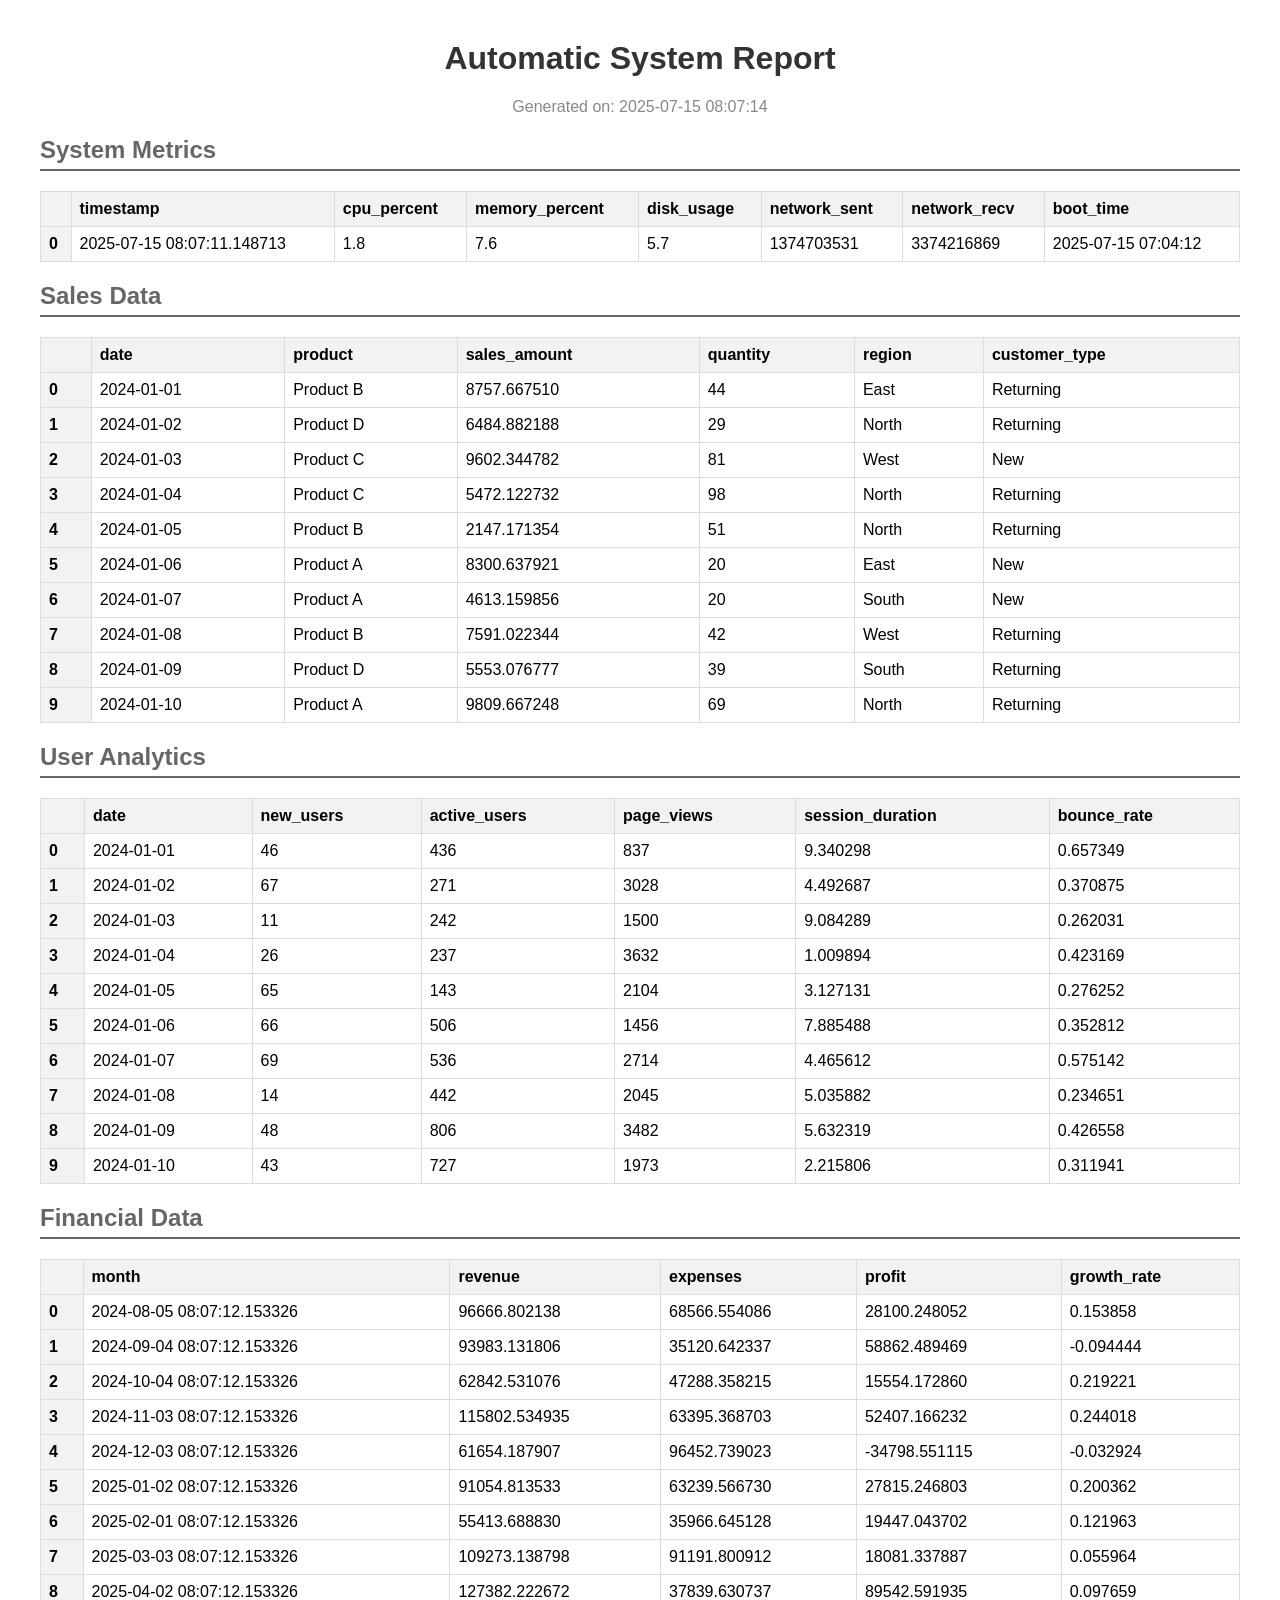
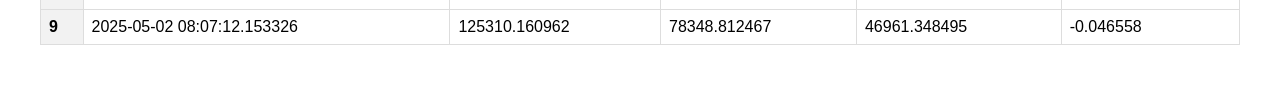
<file: reports/comprehensive_report_20250715_080714.html>
<!DOCTYPE html>
            <html>
            <head>
                <title>Automatic System Report</title>
                <style>
                    body { font-family: Arial, sans-serif; margin: 40px; }
                    h1 { color: #333; text-align: center; }
                    h2 { color: #666; border-bottom: 2px solid #666; padding-bottom: 5px; }
                    table { border-collapse: collapse; width: 100%; margin-bottom: 20px; }
                    th, td { border: 1px solid #ddd; padding: 8px; text-align: left; }
                    th { background-color: #f2f2f2; }
                    .chart { text-align: center; margin: 20px 0; }
                    .timestamp { text-align: center; color: #888; }
                </style>
            </head>
            <body>
                <h1>Automatic System Report</h1>
                <p class="timestamp">Generated on: 2025-07-15 08:07:14</p>
            <h2>System Metrics</h2><table border="1" class="dataframe data-table">
  <thead>
    <tr style="text-align: right;">
      <th></th>
      <th>timestamp</th>
      <th>cpu_percent</th>
      <th>memory_percent</th>
      <th>disk_usage</th>
      <th>network_sent</th>
      <th>network_recv</th>
      <th>boot_time</th>
    </tr>
  </thead>
  <tbody>
    <tr>
      <th>0</th>
      <td>2025-07-15 08:07:11.148713</td>
      <td>1.8</td>
      <td>7.6</td>
      <td>5.7</td>
      <td>1374703531</td>
      <td>3374216869</td>
      <td>2025-07-15 07:04:12</td>
    </tr>
  </tbody>
</table><h2>Sales Data</h2><table border="1" class="dataframe data-table">
  <thead>
    <tr style="text-align: right;">
      <th></th>
      <th>date</th>
      <th>product</th>
      <th>sales_amount</th>
      <th>quantity</th>
      <th>region</th>
      <th>customer_type</th>
    </tr>
  </thead>
  <tbody>
    <tr>
      <th>0</th>
      <td>2024-01-01</td>
      <td>Product B</td>
      <td>8757.667510</td>
      <td>44</td>
      <td>East</td>
      <td>Returning</td>
    </tr>
    <tr>
      <th>1</th>
      <td>2024-01-02</td>
      <td>Product D</td>
      <td>6484.882188</td>
      <td>29</td>
      <td>North</td>
      <td>Returning</td>
    </tr>
    <tr>
      <th>2</th>
      <td>2024-01-03</td>
      <td>Product C</td>
      <td>9602.344782</td>
      <td>81</td>
      <td>West</td>
      <td>New</td>
    </tr>
    <tr>
      <th>3</th>
      <td>2024-01-04</td>
      <td>Product C</td>
      <td>5472.122732</td>
      <td>98</td>
      <td>North</td>
      <td>Returning</td>
    </tr>
    <tr>
      <th>4</th>
      <td>2024-01-05</td>
      <td>Product B</td>
      <td>2147.171354</td>
      <td>51</td>
      <td>North</td>
      <td>Returning</td>
    </tr>
    <tr>
      <th>5</th>
      <td>2024-01-06</td>
      <td>Product A</td>
      <td>8300.637921</td>
      <td>20</td>
      <td>East</td>
      <td>New</td>
    </tr>
    <tr>
      <th>6</th>
      <td>2024-01-07</td>
      <td>Product A</td>
      <td>4613.159856</td>
      <td>20</td>
      <td>South</td>
      <td>New</td>
    </tr>
    <tr>
      <th>7</th>
      <td>2024-01-08</td>
      <td>Product B</td>
      <td>7591.022344</td>
      <td>42</td>
      <td>West</td>
      <td>Returning</td>
    </tr>
    <tr>
      <th>8</th>
      <td>2024-01-09</td>
      <td>Product D</td>
      <td>5553.076777</td>
      <td>39</td>
      <td>South</td>
      <td>Returning</td>
    </tr>
    <tr>
      <th>9</th>
      <td>2024-01-10</td>
      <td>Product A</td>
      <td>9809.667248</td>
      <td>69</td>
      <td>North</td>
      <td>Returning</td>
    </tr>
  </tbody>
</table><h2>User Analytics</h2><table border="1" class="dataframe data-table">
  <thead>
    <tr style="text-align: right;">
      <th></th>
      <th>date</th>
      <th>new_users</th>
      <th>active_users</th>
      <th>page_views</th>
      <th>session_duration</th>
      <th>bounce_rate</th>
    </tr>
  </thead>
  <tbody>
    <tr>
      <th>0</th>
      <td>2024-01-01</td>
      <td>46</td>
      <td>436</td>
      <td>837</td>
      <td>9.340298</td>
      <td>0.657349</td>
    </tr>
    <tr>
      <th>1</th>
      <td>2024-01-02</td>
      <td>67</td>
      <td>271</td>
      <td>3028</td>
      <td>4.492687</td>
      <td>0.370875</td>
    </tr>
    <tr>
      <th>2</th>
      <td>2024-01-03</td>
      <td>11</td>
      <td>242</td>
      <td>1500</td>
      <td>9.084289</td>
      <td>0.262031</td>
    </tr>
    <tr>
      <th>3</th>
      <td>2024-01-04</td>
      <td>26</td>
      <td>237</td>
      <td>3632</td>
      <td>1.009894</td>
      <td>0.423169</td>
    </tr>
    <tr>
      <th>4</th>
      <td>2024-01-05</td>
      <td>65</td>
      <td>143</td>
      <td>2104</td>
      <td>3.127131</td>
      <td>0.276252</td>
    </tr>
    <tr>
      <th>5</th>
      <td>2024-01-06</td>
      <td>66</td>
      <td>506</td>
      <td>1456</td>
      <td>7.885488</td>
      <td>0.352812</td>
    </tr>
    <tr>
      <th>6</th>
      <td>2024-01-07</td>
      <td>69</td>
      <td>536</td>
      <td>2714</td>
      <td>4.465612</td>
      <td>0.575142</td>
    </tr>
    <tr>
      <th>7</th>
      <td>2024-01-08</td>
      <td>14</td>
      <td>442</td>
      <td>2045</td>
      <td>5.035882</td>
      <td>0.234651</td>
    </tr>
    <tr>
      <th>8</th>
      <td>2024-01-09</td>
      <td>48</td>
      <td>806</td>
      <td>3482</td>
      <td>5.632319</td>
      <td>0.426558</td>
    </tr>
    <tr>
      <th>9</th>
      <td>2024-01-10</td>
      <td>43</td>
      <td>727</td>
      <td>1973</td>
      <td>2.215806</td>
      <td>0.311941</td>
    </tr>
  </tbody>
</table><h2>Financial Data</h2><table border="1" class="dataframe data-table">
  <thead>
    <tr style="text-align: right;">
      <th></th>
      <th>month</th>
      <th>revenue</th>
      <th>expenses</th>
      <th>profit</th>
      <th>growth_rate</th>
    </tr>
  </thead>
  <tbody>
    <tr>
      <th>0</th>
      <td>2024-08-05 08:07:12.153326</td>
      <td>96666.802138</td>
      <td>68566.554086</td>
      <td>28100.248052</td>
      <td>0.153858</td>
    </tr>
    <tr>
      <th>1</th>
      <td>2024-09-04 08:07:12.153326</td>
      <td>93983.131806</td>
      <td>35120.642337</td>
      <td>58862.489469</td>
      <td>-0.094444</td>
    </tr>
    <tr>
      <th>2</th>
      <td>2024-10-04 08:07:12.153326</td>
      <td>62842.531076</td>
      <td>47288.358215</td>
      <td>15554.172860</td>
      <td>0.219221</td>
    </tr>
    <tr>
      <th>3</th>
      <td>2024-11-03 08:07:12.153326</td>
      <td>115802.534935</td>
      <td>63395.368703</td>
      <td>52407.166232</td>
      <td>0.244018</td>
    </tr>
    <tr>
      <th>4</th>
      <td>2024-12-03 08:07:12.153326</td>
      <td>61654.187907</td>
      <td>96452.739023</td>
      <td>-34798.551115</td>
      <td>-0.032924</td>
    </tr>
    <tr>
      <th>5</th>
      <td>2025-01-02 08:07:12.153326</td>
      <td>91054.813533</td>
      <td>63239.566730</td>
      <td>27815.246803</td>
      <td>0.200362</td>
    </tr>
    <tr>
      <th>6</th>
      <td>2025-02-01 08:07:12.153326</td>
      <td>55413.688830</td>
      <td>35966.645128</td>
      <td>19447.043702</td>
      <td>0.121963</td>
    </tr>
    <tr>
      <th>7</th>
      <td>2025-03-03 08:07:12.153326</td>
      <td>109273.138798</td>
      <td>91191.800912</td>
      <td>18081.337887</td>
      <td>0.055964</td>
    </tr>
    <tr>
      <th>8</th>
      <td>2025-04-02 08:07:12.153326</td>
      <td>127382.222672</td>
      <td>37839.630737</td>
      <td>89542.591935</td>
      <td>0.097659</td>
    </tr>
    <tr>
      <th>9</th>
      <td>2025-05-02 08:07:12.153326</td>
      <td>125310.160962</td>
      <td>78348.812467</td>
      <td>46961.348495</td>
      <td>-0.046558</td>
    </tr>
  </tbody>
</table></body></html>
</file>
